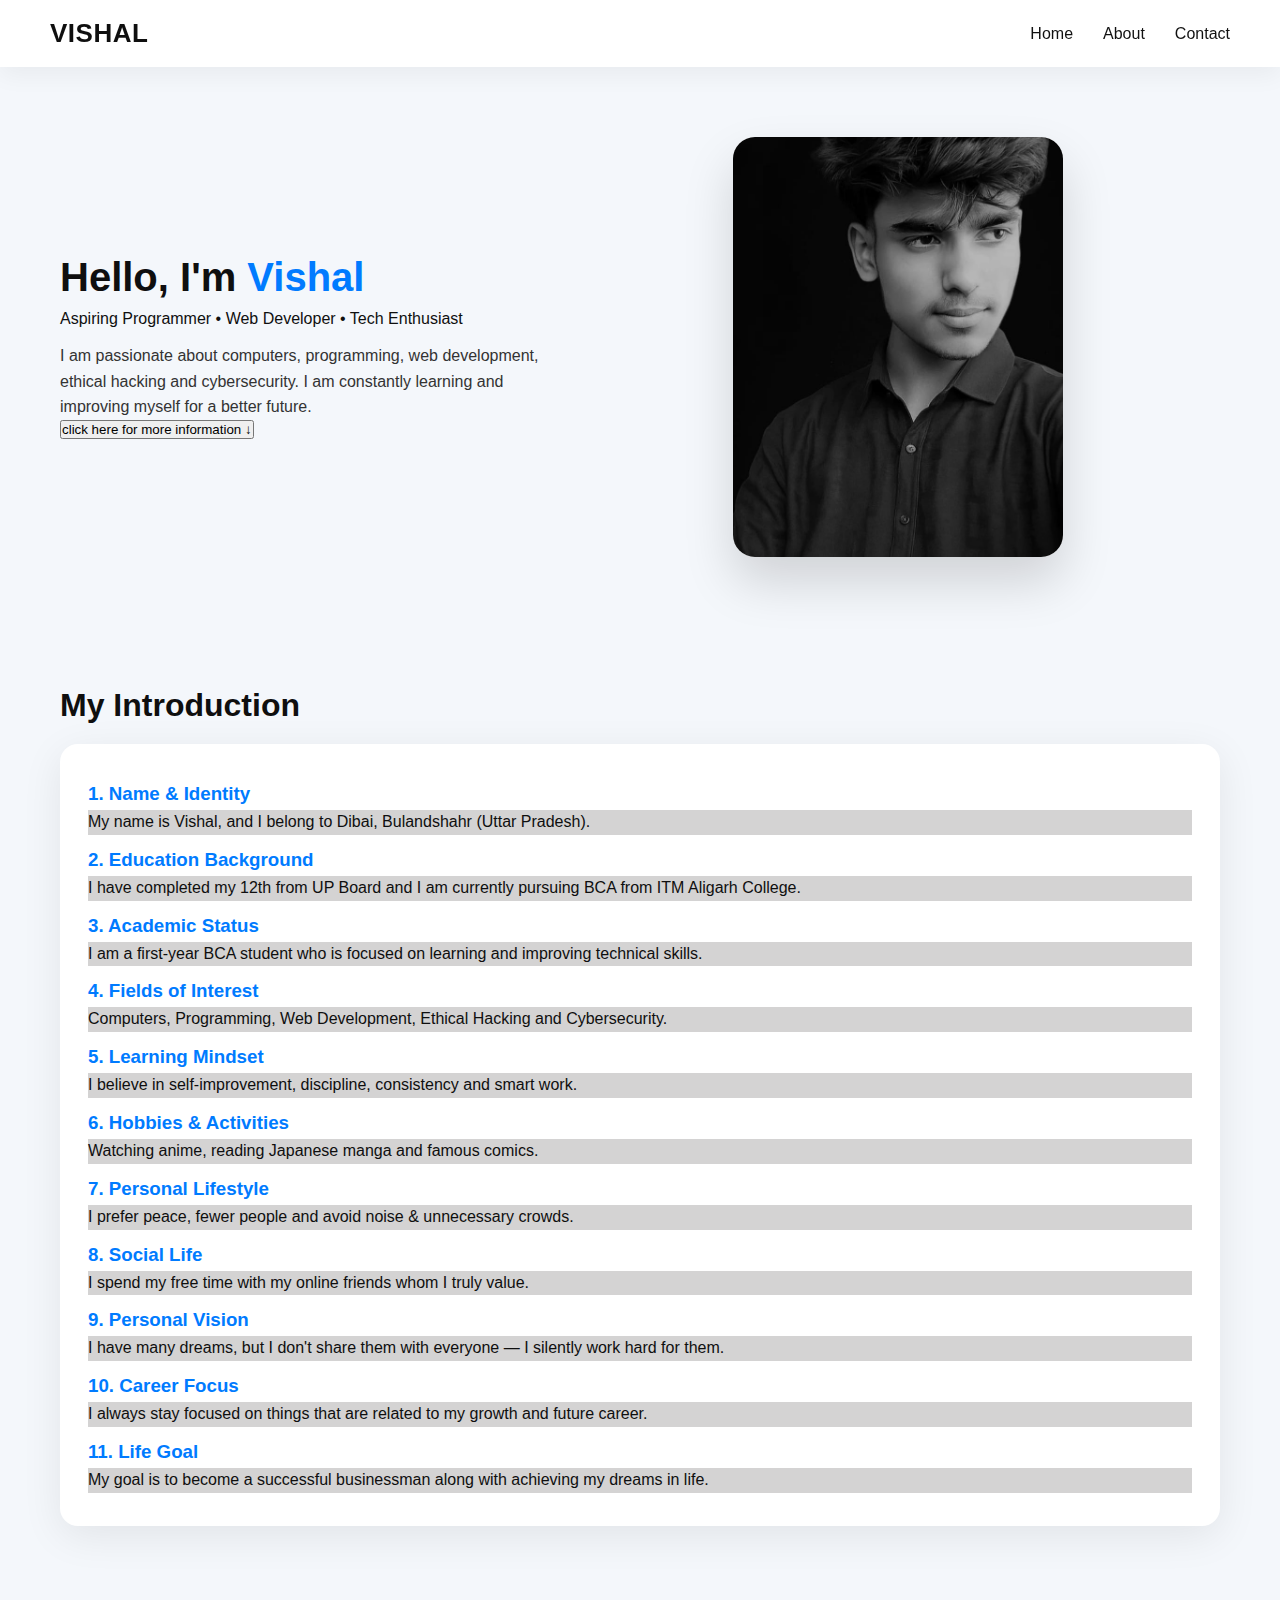
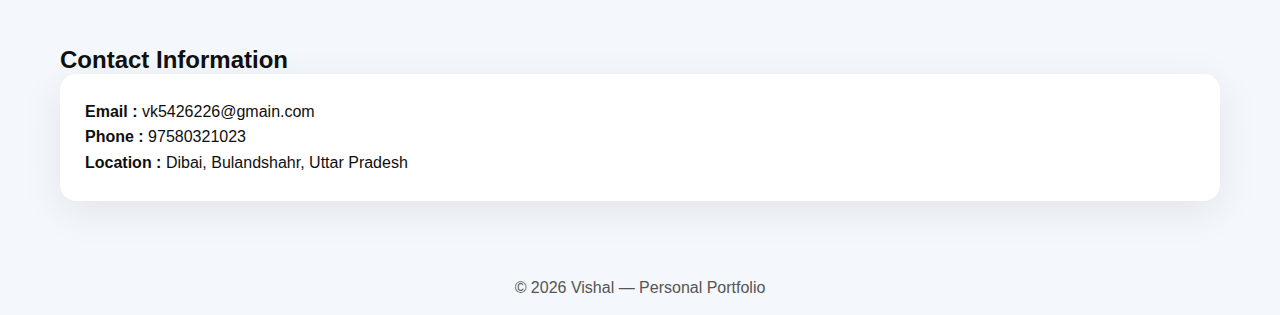
<file: index.html>
<!DOCTYPE html>
<html lang="en">
<head>
  <meta charset="UTF-8">
  <title>Vishal | Personal Website</title>
  <link rel="stylesheet" href="style.css">
</head>

<body>

  <nav class="navbar">
    <div class="logo">VISHAL</div>

    <ul class="nav-links">
      <li><a href="#">Home</a></li>
      <li><a href="#intro">About</a></li>
      <li><a href="#contact">Contact</a></li>
    </ul>
  </nav>

  <!-- HERO SECTION -->
  <section class="hero">
    <div class="hero-left">
      <h1>Hello, I'm <span>Vishal</span></h1>

      <p class="tag">
        Aspiring Programmer • Web Developer • Tech Enthusiast
      </p>

      <p class="short-text">
        I am passionate about computers, programming, web development,
        ethical hacking and cybersecurity. I am constantly learning and
        improving myself for a better future.
      </p>
      <a href="signup.html">
      <button>click here for more information ↓
      </button>
      </a>
    </div>

    <div class="hero-right">
      <div class="photo-frame">
        <img src="vish.jpg" alt="Vishal Photo">
      </div>
    </div>
  </section>

  <!-- INTRODUCTION SECTION -->
  <section id="intro" class="intro">

    <h2>My Introduction</h2>

    <div class="intro-box">

      <h3>1. Name & Identity</h3>
      <p>My name is Vishal, and I belong to Dibai, Bulandshahr (Uttar Pradesh).</p>

      <h3>2. Education Background</h3>
      <p>I have completed my 12th from UP Board and I am currently pursuing BCA from ITM Aligarh College.</p>

      <h3>3. Academic Status</h3>
      <p>I am a first-year BCA student who is focused on learning and improving technical skills.</p>

      <h3>4. Fields of Interest</h3>
      <p>Computers, Programming, Web Development, Ethical Hacking and Cybersecurity.</p>

      <h3>5. Learning Mindset</h3>
      <p>I believe in self-improvement, discipline, consistency and smart work.</p>

      <h3>6. Hobbies & Activities</h3>
      <p>Watching anime, reading Japanese manga and famous comics.</p>

      <h3>7. Personal Lifestyle</h3>
      <p>I prefer peace, fewer people and avoid noise & unnecessary crowds.</p>

      <h3>8. Social Life</h3>
      <p>I spend my free time with my online friends whom I truly value.</p>

      <h3>9. Personal Vision</h3>
      <p>I have many dreams, but I don't share them with everyone — I silently work hard for them.</p>

      <h3>10. Career Focus</h3>
      <p>I always stay focused on things that are related to my growth and future career.</p>

      <h3>11. Life Goal</h3>
      <p>My goal is to become a successful businessman along with achieving my dreams in life.</p>

    </div>
  </section>

  <!-- CONTACT SECTION -->
  <section id="contact" class="contact">

    <h2>Contact Information</h2>

    <div class="contact-card">

      <p><strong>Email :</strong> vk5426226@gmain.com</p>
      <p><strong>Phone :</strong> 97580321023</p>
      <p><strong>Location :</strong> Dibai, Bulandshahr, Uttar Pradesh</p>

    </div>

  </section>

  <footer>
    © 2026 Vishal — Personal Portfolio
  </footer>

  <script src="script.js"></script>

</body>
</html>
</file>
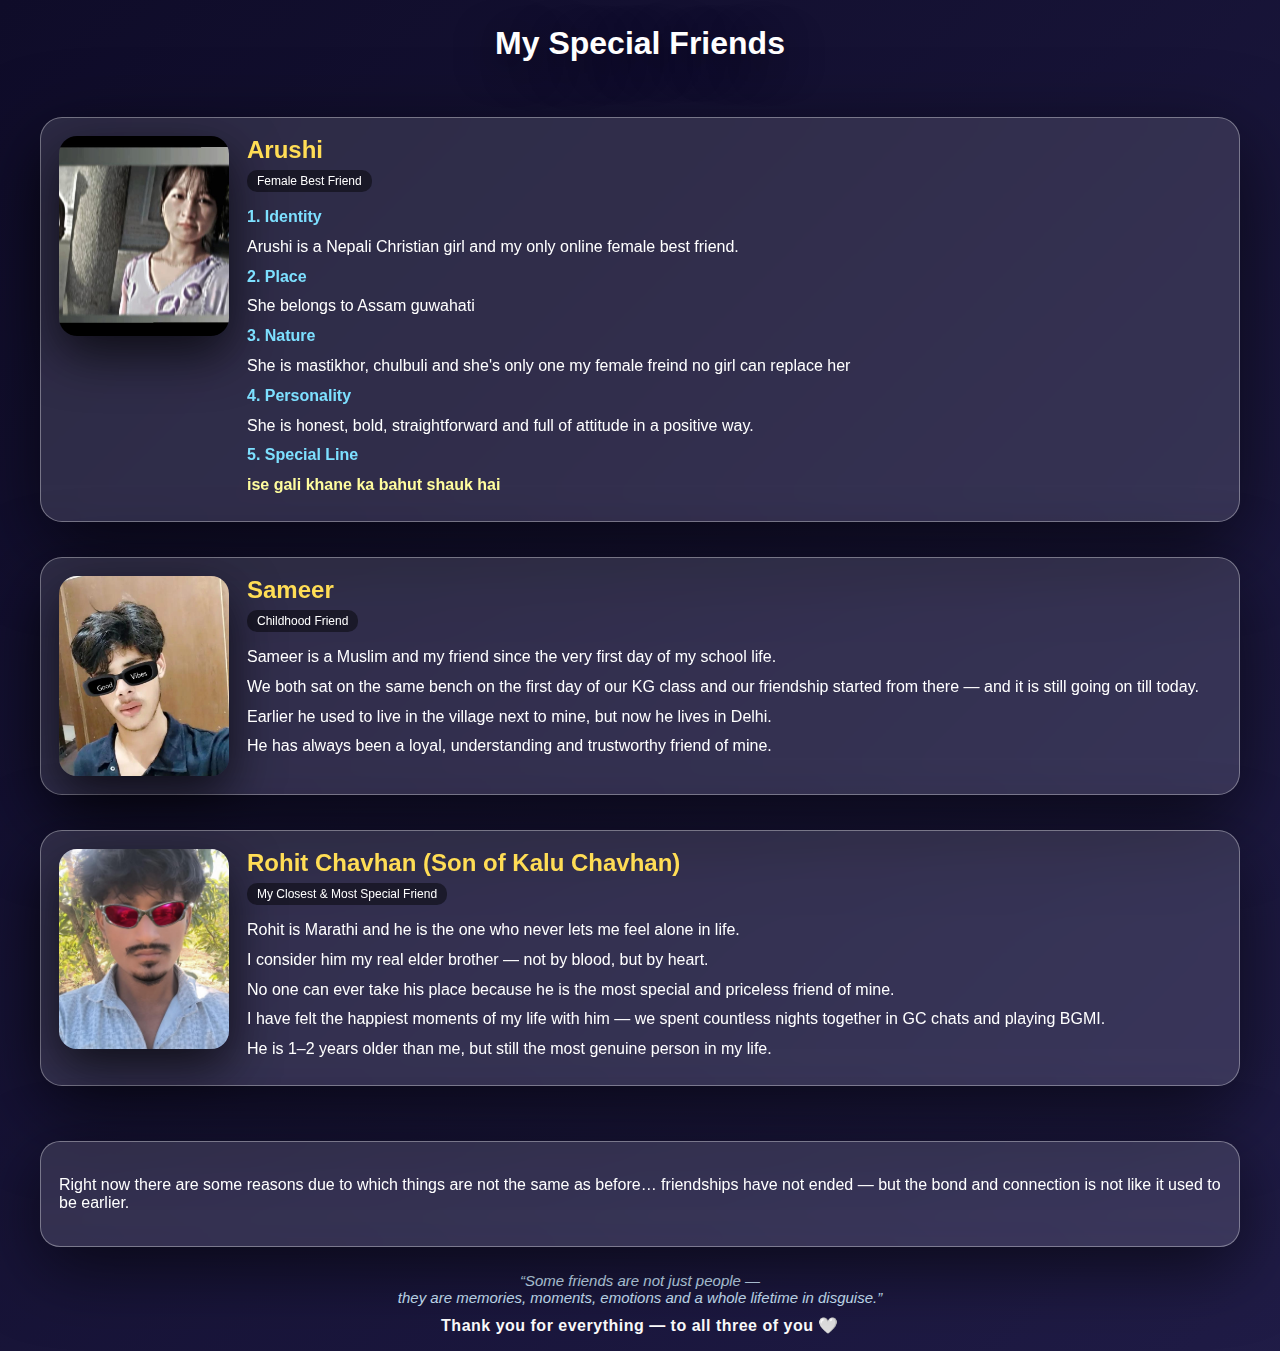
<file: page2.html>
<!DOCTYPE html>
<html>
<head>
<title>My Friends</title>

<style>

body{
  margin:0;
  font-family:Poppins,Arial;
  background:linear-gradient(135deg,#0f0c29,#302b63,#24243e);
  background-size:400% 400%;
  animation:bgmove 10s infinite alternate;
  color:white;
}

@keyframes bgmove{
  0%{background-position:0% 0%}
  100%{background-position:100% 100%}
}

h1{
  text-align:center;
  margin:25px 0;
  font-size:32px;
  text-shadow:0 10px 40px rgba(0,0,0,.7);
}

.wrapper{
  display:flex;
  flex-direction:column;
  gap:35px;
  padding:30px 40px;
}

.card{
  display:flex;
  gap:18px;
  padding:18px;
  border-radius:22px;
  background:rgba(255,255,255,.12);
  border:1px solid rgba(255,255,255,.35);
  backdrop-filter:blur(16px);
  box-shadow:0 25px 80px rgba(0,0,0,.6);
  transition:.35s;
}

.card:hover{
  transform:translateY(-6px) scale(1.01);
}

.photo{
  width:170px;
  height:200px;
  border-radius:18px;
  overflow:hidden;
  box-shadow:0 18px 50px rgba(0,0,0,.7);
}

.photo img{
  width:100%;
  height:100%;
  object-fit:cover;
}

.content h2{
  margin:0 0 6px;
  color:#ffdd55;
}

.tag{
  display:inline-block;
  padding:4px 10px;
  border-radius:10px;
  background:rgba(0,0,0,.45);
  margin-bottom:8px;
  font-size:12px;
}

.content p{
  margin:5px 0;
  line-height:1.55;
}

.hindi{
  color:#fffd9e;
  font-weight:600;
}

.heading{
  color:#7de0ff;
  font-weight:600;
  margin-top:6px;
}

/* Conclusion box */
.conclusion{
  margin:25px 40px;
  padding:18px;
  border-radius:20px;
  background:rgba(255,255,255,.12);
  border:1px solid rgba(255,255,255,.35);
  backdrop-filter:blur(16px);
  box-shadow:0 20px 70px rgba(0,0,0,.6);
}

/* Poetry */
.poetry{
  text-align:center;
  margin:25px 0 10px;
  font-style:italic;
  font-size:15px;
  color:#cfe8ff;
}

/* Thank you */
.thanks{
  text-align:center;
  margin-top:8px;
  font-weight:700;
  letter-spacing:.5px;
}

</style>
</head>

<body>

<h1>My Special Friends</h1>


<div class="wrapper">

  <!-- ========== ARUSHI (FEMALE FRIEND) ========== -->
  <div class="card">

    <div class="photo">
      <img src="arushi.jpg">
    </div>

    <div class="content">

      <h2>Arushi</h2>
      <span class="tag">Female Best Friend</span>

      <p class="heading">1. Identity</p>
      <p>Arushi is a Nepali Christian girl and my only online female best friend.</p>

      <p class="heading">2. Place</p>
      <p>She belongs to Assam guwahati</p>

      <p class="heading">3. Nature</p>
      <p>She is mastikhor, chulbuli and she's only one my female freind no girl can replace her</p>

      <p class="heading">4. Personality</p>
      <p>She is honest, bold, straightforward and full of attitude in a positive way.</p>

      <p class="heading">5. Special Line</p>
      <p class="hindi">ise gali khane ka bahut shauk hai</p>

    </div>

  </div>



  <!-- ========== SAMEER (MALE FRIEND) ========== -->
  <div class="card">

    <div class="photo">
      <img src="sameer.jpg">
    </div>

    <div class="content">

      <h2>Sameer</h2>
      <span class="tag">Childhood Friend</span>

      <p>Sameer is a Muslim and my friend since the very first day of my school life.</p>

      <p>We both sat on the same bench on the first day of our KG class and our friendship started from there — and it is still going on till today.</p>

      <p>Earlier he used to live in the village next to mine, but now he lives in Delhi.</p>

      <p>He has always been a loyal, understanding and trustworthy friend of mine.</p>

    </div>

  </div>



  <!-- ========== ROHIT CHAVHAN (BEST FRIEND) ========== -->
  <div class="card">

    <div class="photo">
      <img src="rohit.jpg">
    </div>

    <div class="content">

      <h2>Rohit Chavhan (Son of Kalu Chavhan)</h2>
      <span class="tag">My Closest & Most Special Friend</span>

      <p>Rohit is Marathi and he is the one who never lets me feel alone in life.</p>

      <p>I consider him my real elder brother — not by blood, but by heart.</p>

      <p>No one can ever take his place because he is the most special and priceless friend of mine.</p>

      <p>I have felt the happiest moments of my life with him — we spent countless nights together in GC chats and playing BGMI.</p>

      <p>He is 1–2 years older than me, but still the most genuine person in my life.</p>

    </div>

  </div>

</div>



<!-- ========== CONCLUSION ========== -->
<div class="conclusion">

  <p>
    Right now there are some reasons due to which things are not the same as before…  
    friendships have not ended — but the bond and connection is not like it used to be earlier.
  </p>

</div>


<!-- ========== ENGLISH FRIENDSHIP POETRY ========== -->
<p class="poetry">
  “Some friends are not just people —<br>
  they are memories, moments, emotions and a whole lifetime in disguise.”
</p>

<p class="thanks">Thank you for everything — to all three of you 🤍</p>


</body>
</html>
</file>
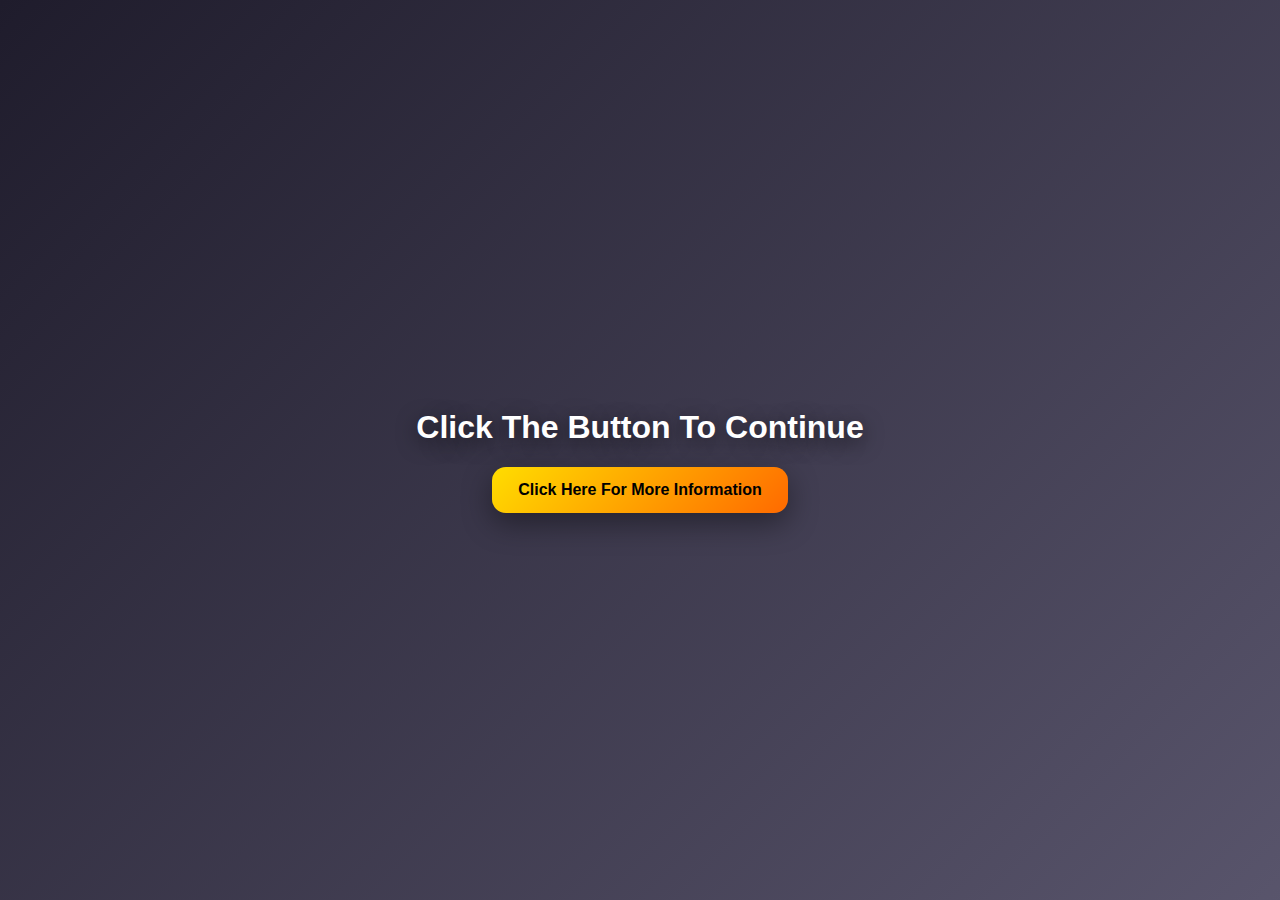
<file: signup.html>
<!DOCTYPE html>
<html>
<head>
<title>Age Verification | Vishal</title>

<style>

body{
  margin:0;
  font-family:Poppins,Arial;
  background:linear-gradient(135deg,#1f1c2c,#928DAB,#ff7a00);
  background-size:400% 400%;
  animation:bgmove 8s infinite alternate;
}

@keyframes bgmove{
  0%{background-position:0% 0%;}
  100%{background-position:100% 100%;}
}

/* Center Layout */
.container{
  height:100vh;
  display:flex;
  align-items:center;
  justify-content:center;
  flex-direction:column;
  color:white;
}

/* Main Button */
button{
  padding:14px 26px;
  border-radius:14px;
  border:none;
  font-size:16px;
  font-weight:600;
  cursor:pointer;
  background:linear-gradient(135deg,#ffdd00,#ff6a00);
  color:#000;
  box-shadow:0 10px 30px rgba(0,0,0,.4);
  transition:.3s;
}
button:hover{
  transform:scale(1.08);
  box-shadow:0 16px 40px rgba(0,0,0,.6);
}

/* Popup Form */
.popup{
  position:fixed;
  top:50%;
  left:50%;
  transform:translate(-50%,-50%) scale(.6);
  width:400px;
  padding:26px;
  border-radius:22px;
  background:rgba(255,255,255,0.12);
  backdrop-filter:blur(18px);
  border:1px solid rgba(255,255,255,.4);
  box-shadow:0 25px 80px rgba(0,0,0,.6);
  opacity:0;
  pointer-events:none;
  transition:.35s;
}

.popup.active{
  opacity:1;
  transform:translate(-50%,-50%) scale(1);
  pointer-events:auto;
}

/* Title */
.popup h2{
  margin:0 0 10px;
  color:#fff;
  text-align:center;
  letter-spacing:1px;
}

/* Inputs */
input{
  width:100%;
  padding:12px 14px;
  margin:10px 0;
  border-radius:12px;
  border:none;
  outline:none;
  font-size:15px;
  background:rgba(255,255,255,.9);
}

/* Verify Button */
.verify-btn{
  width:100%;
  padding:12px;
  margin-top:6px;
  border-radius:12px;
  border:none;
  cursor:pointer;
  font-weight:600;
  background:linear-gradient(135deg,#00ffcc,#0099ff);
  box-shadow:0 10px 30px rgba(0,0,0,.4);
}
.verify-btn:hover{
  transform:translateY(-2px);
}

/* Result */
.result{
  margin-top:12px;
  padding:10px;
  border-radius:12px;
  text-align:center;
  font-weight:600;
  display:none;
}

.success{
  background:#00ffb3;
  color:#000;
  animation:pulse 1.2s infinite;
}

.fail{
  background:#ff4b4b;
  color:#fff;
}

@keyframes pulse{
  0%{transform:scale(1)}
  50%{transform:scale(1.05)}
  100%{transform:scale(1)}
}

.close{
  text-align:center;
  margin-top:6px;
  color:#eee;
  cursor:pointer;
}

</style>
</head>

<body>

<div class="container">

  <h1 style="text-shadow:0 5px 20px rgba(0,0,0,.6);">
    Click The Button To Continue
  </h1>

  <button onclick="openForm()">
    Click Here For More Information
  </button>

</div>


<!-- POPUP -->
<div class="popup" id="ageForm">

  <h2>Age Verification</h2>

  <input type="text" id="name" placeholder="Enter Your Name">

  <input type="number" id="age" placeholder="Enter Your Age">

  <button class="verify-btn" onclick="verify()">
    Verify & Continue
  </button>

  <div id="resultBox" class="result"></div>

  <div class="close" onclick="closeForm()">Close</div>

</div>


<script>

function openForm(){
  document.getElementById("ageForm").classList.add("active");
}

function closeForm(){
  document.getElementById("ageForm").classList.remove("active");
  document.getElementById("resultBox").style.display="none";
}

function verify(){

  let name = document.getElementById("name").value.trim();
  let age  = parseInt(document.getElementById("age").value);
  let box  = document.getElementById("resultBox");

  if(name=="" || isNaN(age)){
    box.innerHTML="Please enter valid details";
    box.className="result fail";
    box.style.display="block";
    return;
  }

  /* 18+ condition → homepage.html open */
  if(age >= 18){

    box.innerHTML = "Access Granted — Welcome " + name + " 🎉";
    box.className="result success";
    box.style.display="block";

    setTimeout(()=>{
      window.location.href = "page2.html";
    },1200);
  }

  else{
    box.innerHTML = "Sorry " + name + ", You must be 18+ to continue ❌";
    box.className="result fail";
    box.style.display="block";
  }

}

</script>

</body>
</html>
</file>
<file: style.css>
*{
  margin:0;
  padding:0;
  box-sizing:border-box;
  font-family: "Poppins", Arial, sans-serif;
}

body{
  background:#f4f7fb;
  color:#0f0f0f;
}

/* NAVBAR */
.navbar{
  display:flex;
  justify-content:space-between;
  align-items:center;
  padding:18px 50px;
  background:#ffffff;
  box-shadow:0 8px 24px rgba(0,0,0,0.05);
  position:sticky;
  top:0;
  z-index:20;
}

.logo{
  font-size:26px;
  font-weight:700;
  letter-spacing:.5px;
}

.nav-links{
  list-style:none;
  display:flex;
  gap:30px;
}

.nav-links li a{
  text-decoration:none;
  color:#111;
  font-weight:500;
}

.nav-links li a:hover{
  color:#007bff;
}

.hero{
  display:grid;
  grid-template-columns:1.3fr 1fr;
  padding:70px 60px;
  gap:40px;
  align-items:center;
}

.hero-left h1{
  font-size:40px;
  margin-bottom:10px;
}

.hero-left span{
  color:#007bff;
}

.tag{
  margin:10px 0 15px;
  font-weight:500;
}

.short-text{
  max-width:500px;
  line-height:1.6;
  color:#333;
}
.photo-frame{
  width:330px;
  height:420px;
  border-radius:22px;
  overflow:hidden;
  box-shadow:0 25px 50px rgba(0,0,0,0.15);
  background:white;
}

.photo-frame img{
  width:100%;
  height:100%;
  object-fit:cover;
}
.intro{
  padding:60px 60px;
}

.intro h2{
  font-size:32px;
  margin-bottom:20px;
}

.intro-box{
  background:white;
  border-radius:18px;
  padding:25px 28px;
  box-shadow:0 10px 40px rgba(0,0,0,0.08);
}

.intro-box h3{
  margin-top:14px;
  color:#007bff;
}

.intro-box p{
  margin:5px 0 8px;
  line-height:1.55;
  background-color: rgb(212, 211, 211);
}
.contact{
  padding:60px 60px;
}

.contact-card{
  background:white;
  padding:25px;
  border-radius:16px;
  box-shadow:0 10px 40px rgba(0,0,0,0.08);
  line-height:1.6;
}

footer{
  text-align:center;
  padding:18px;
  color:#555;
}
button{
    color: rgb(24, 213, 238)
    font-size: large;
}
</file>
